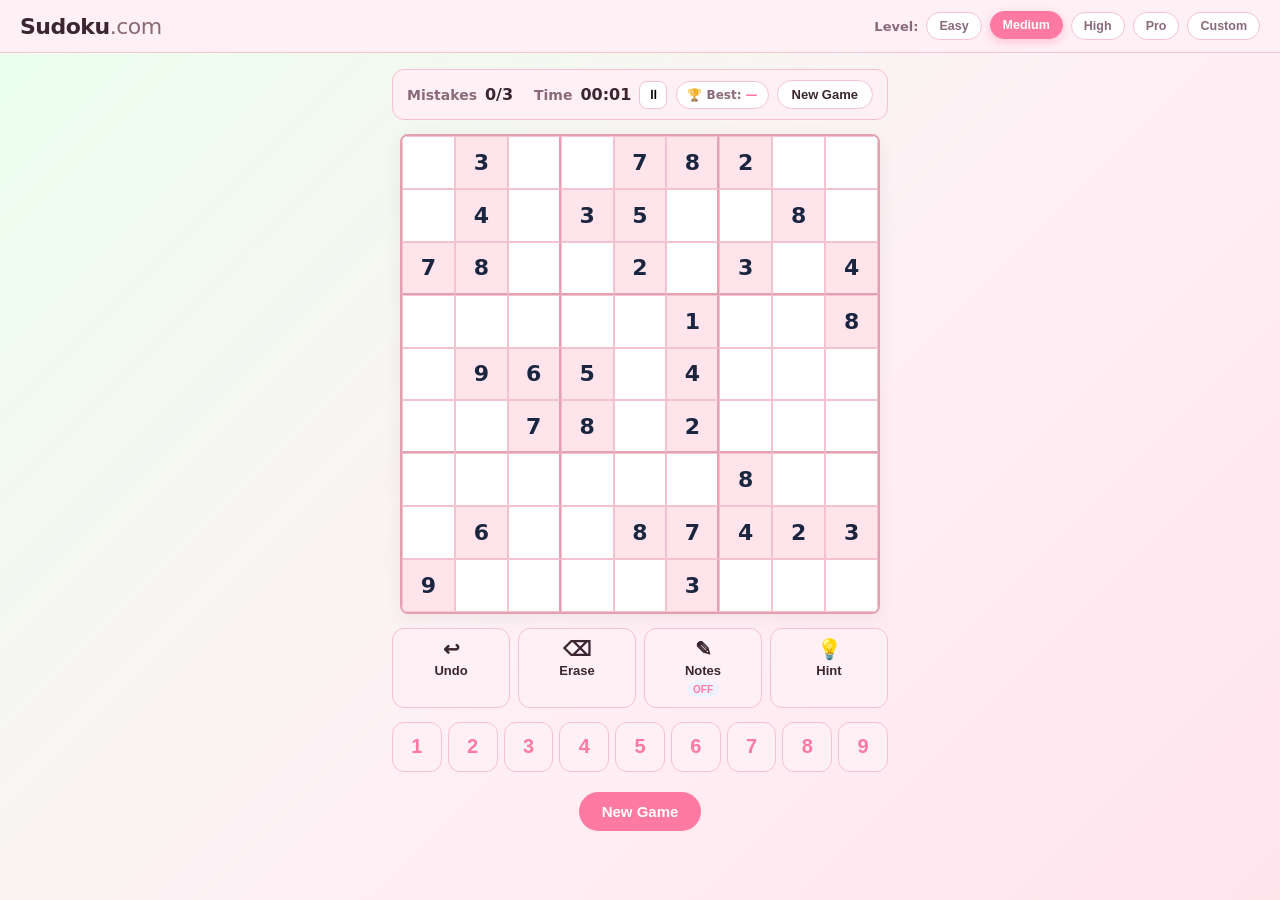
<file: index.html>
<!DOCTYPE html>
<html lang="en">
<head>
<meta charset="UTF-8">
<meta name="viewport" content="width=device-width, initial-scale=1.0">
<title>Sudoku - Play Free</title>
<link rel="stylesheet" href="style.css">
</head>
<body>
<header class="topbar">
  <div class="logo">Sudoku<span>.com</span></div>
  <div class="top-controls">
    <div class="difficulty-wrap">
      <label for="difficulty" style="font-weight:800;color:var(--muted);font-size:13px;">Level:</label>
      <div class="diff-pills" id="diffPills">
        <button class="diff-pill" data-diff="easy">Easy</button>
        <button class="diff-pill active" data-diff="medium">Medium</button>
        <button class="diff-pill" data-diff="hard">High</button>
        <button class="diff-pill" data-diff="expert">Pro</button>
        <button class="diff-pill" data-diff="custom">Custom</button>
      </div>
      <div id="customBlocksWrap" class="custom-blocks hidden">
        <span style="font-weight:800;font-size:12px;">Size:</span>
        <button class="size-pill" data-size="4">4×4 <span style="font-weight:600;opacity:0.8;">1-4</span></button>
        <button class="size-pill" data-size="6">6×6 <span style="font-weight:600;opacity:0.8;">1-6</span></button>
        <button class="size-pill active" data-size="9">9×9 <span style="font-weight:600;opacity:0.8;">1-9</span></button>
      </div>
      <select id="difficulty" style="display:none;">
        <option value="easy">Easy</option>
        <option value="medium" selected>Medium</option>
        <option value="hard">Hard</option>
        <option value="expert">Expert</option>
        <option value="custom">Custom</option>
      </select>
    </div>
  </div>
</header>

<main class="container">
  <div class="game-header">
    <div class="stat mistake-stat">
      <span class="stat-label">Mistakes</span>
      <span class="stat-value" id="mistakes">0/3</span>
    </div>
    <div class="stat timer-stat">
      <span class="stat-label">Time</span>
      <span class="stat-value" id="timer">00:00</span>
      <button id="pauseBtn" class="icon-btn small" title="Pause/Resume">⏸</button>
    </div>
    <div class="stat">
      <div id="bestScore" class="best-score" title="Best time for this difficulty">🏆 Best: <strong>—</strong></div>
      <button id="newGameTop" class="btn secondary small">New Game</button>
    </div>
  </div>

  <div class="board-wrap">
    <div id="board" class="board"></div>
  </div>

  <div class="controls">
    <button class="tool-btn" id="undoBtn" title="Undo (Ctrl+Z)">
      <span class="tool-icon">↩</span>
      <span>Undo</span>
    </button>
    <button class="tool-btn" id="eraseBtn" title="Erase (Del)">
      <span class="tool-icon">⌫</span>
      <span>Erase</span>
    </button>
    <button class="tool-btn" id="notesBtn" title="Notes (N)">
      <span class="tool-icon">✎</span>
      <span>Notes</span>
      <span id="notesIndicator" class="notes-indicator">OFF</span>
    </button>
    <button class="tool-btn" id="hintBtn" title="Hint">
      <span class="tool-icon">💡</span>
      <span>Hint</span>
    </button>
  </div>

  <div class="numpad" id="numpad">
    <!-- buttons 1-9 generated by JS, but static fallback -->
    <button data-num="1">1</button>
    <button data-num="2">2</button>
    <button data-num="3">3</button>
    <button data-num="4">4</button>
    <button data-num="5">5</button>
    <button data-num="6">6</button>
    <button data-num="7">7</button>
    <button data-num="8">8</button>
    <button data-num="9">9</button>
  </div>

  <div class="bottom-actions">
    <button id="newGameBtn" class="btn primary">New Game</button>
  </div>
</main>

<!-- Modals -->
<div id="winModal" class="modal hidden">
  <div class="modal-content win-celebrate-content">
    <div class="win-confetti" id="winConfetti"></div>
    <!-- Loopy character that jumps -->
    <div class="loopy-wrap">
      <div class="loopy" id="loopyChar" aria-hidden="true">
        <div class="loopy-ear loopy-ear-left"></div>
        <div class="loopy-ear loopy-ear-right"></div>
        <div class="loopy-head">
          <div class="loopy-eye loopy-eye-left"></div>
          <div class="loopy-eye loopy-eye-right"></div>
          <div class="loopy-nose"></div>
          <div class="loopy-mouth">
            <div class="loopy-tooth"></div>
            <div class="loopy-tongue"></div>
          </div>
          <div class="loopy-blush loopy-blush-left"></div>
          <div class="loopy-blush loopy-blush-right"></div>
        </div>
        <div class="loopy-body">
          <div class="loopy-belly"></div>
          <div class="loopy-arm loopy-arm-left"></div>
          <div class="loopy-arm loopy-arm-right"></div>
        </div>
        <div class="loopy-shadow"></div>
      </div>
    </div>
    <h2 class="win-title">Yay! You Did It! 🎉</h2>
    <p class="win-subtitle">Loopy is so proud of you!</p>
    <div class="win-scores">
      <div class="win-score-row">
        <span class="win-score-label">⏱ Time</span>
        <span class="win-score-value" id="winTime">00:00</span>
      </div>
      <div class="win-score-row">
        <span class="win-score-label">❌ Mistakes</span>
        <span class="win-score-value" id="winMistakes">0/3</span>
      </div>
      <div class="win-score-row win-best-row" id="winBestRow">
        <span class="win-score-label">🏆 Best</span>
        <span class="win-score-value" id="winBest">—</span>
      </div>
      <div id="winNewBestBadge" class="win-newbest hidden">✨ NEW BEST! ✨</div>
    </div>
    <button id="winNewGame" class="btn primary win-newgame-btn">Play Again</button>
  </div>
</div>

<div id="loseModal" class="modal hidden">
  <div class="modal-content lose-content">
    <h2>Oops! 3 Mistakes</h2>
    <p>You've hit the limit. Want to keep trying or start fresh?</p>
    <div class="modal-actions">
      <button id="loseContinueBtn" class="btn primary">Continue Game</button>
      <button id="loseNewGame" class="btn secondary">New Game</button>
    </div>
    <p style="font-size:11px;color:var(--muted);margin-top:10px;">Continue keeps your current board & timer. Mistakes will stay at 3/3.</p>
  </div>
</div>

<div id="confirmModal" class="modal hidden">
  <div class="modal-content">
    <h2>Start new game?</h2>
    <p>Current progress will be lost.</p>
    <div class="modal-actions">
      <button id="confirmYes" class="btn primary">Yes</button>
      <button id="confirmNo" class="btn secondary">Cancel</button>
    </div>
  </div>
</div>

<div id="hintModal" class="modal hidden">
  <div class="modal-content hint-modal-content">
    <div class="hint-header">
      <h2>💡 Hint</h2>
      <button id="hintCloseX" class="icon-btn small" style="position:absolute;right:16px;top:16px;">✕</button>
    </div>
    <p id="hintTarget" class="hint-target-text"></p>
    <div class="hint-answer-row">
      <span class="hint-answer-label">Answer:</span>
      <span id="hintAnswer" class="hint-answer"></span>
    </div>
    <div id="hintVisual" class="hint-mini-board"></div>
    <div class="hint-legend">
      <span><i class="dot dot-target"></i> Target cell</span>
      <span><i class="dot dot-row"></i> Same row</span>
      <span><i class="dot dot-col"></i> Same column</span>
      <span><i class="dot dot-box"></i> Same 3×3 box</span>
      <span><i class="dot dot-block"></i> Blocks other numbers</span>
    </div>
    <div id="hintExplain" class="hint-explain"></div>
    <div class="modal-actions">
      <button id="hintFillBtn" class="btn primary">Fill Answer</button>
      <button id="hintCloseBtn" class="btn secondary">Got it</button>
    </div>
  </div>
</div>

<script src="script.js"></script>
</body>
</html>
</file>
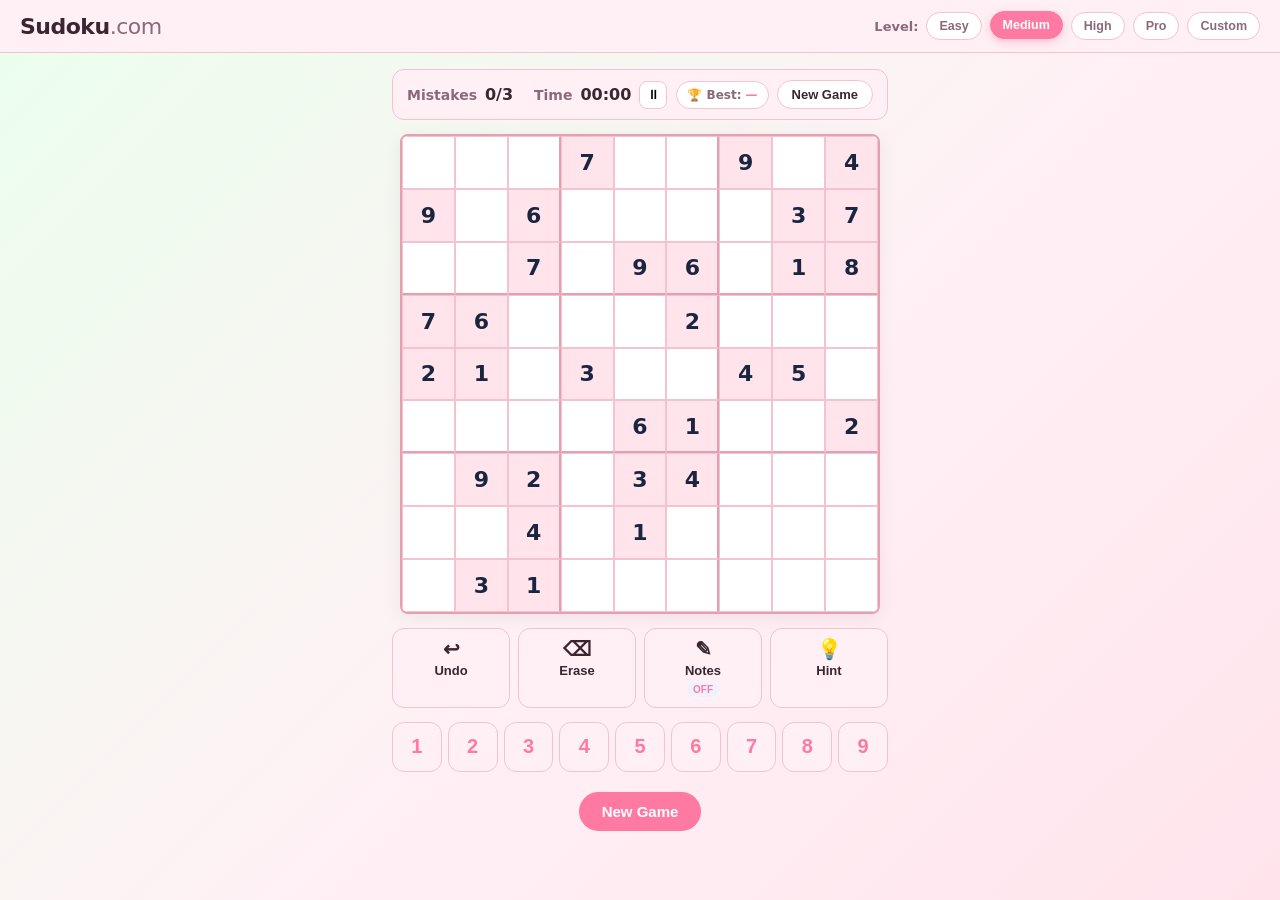
<file: miee_sudoku/index.html>
<!DOCTYPE html>
<html lang="en">
<head>
<meta charset="UTF-8">
<meta name="viewport" content="width=device-width, initial-scale=1.0">
<title>Sudoku - Play Free</title>
<link rel="stylesheet" href="style.css">
</head>
<body>
<header class="topbar">
  <div class="logo">Sudoku<span>.com</span></div>
  <div class="top-controls">
    <div class="difficulty-wrap">
      <label for="difficulty" style="font-weight:800;color:var(--muted);font-size:13px;">Level:</label>
      <div class="diff-pills" id="diffPills">
        <button class="diff-pill" data-diff="easy">Easy</button>
        <button class="diff-pill active" data-diff="medium">Medium</button>
        <button class="diff-pill" data-diff="hard">High</button>
        <button class="diff-pill" data-diff="expert">Pro</button>
        <button class="diff-pill" data-diff="custom">Custom</button>
      </div>
      <div id="customBlocksWrap" class="custom-blocks hidden">
        <span style="font-weight:800;font-size:12px;">Size:</span>
        <button class="size-pill" data-size="4">4×4 <span style="font-weight:600;opacity:0.8;">1-4</span></button>
        <button class="size-pill" data-size="6">6×6 <span style="font-weight:600;opacity:0.8;">1-6</span></button>
        <button class="size-pill active" data-size="9">9×9 <span style="font-weight:600;opacity:0.8;">1-9</span></button>
      </div>
      <select id="difficulty" style="display:none;">
        <option value="easy">Easy</option>
        <option value="medium" selected>Medium</option>
        <option value="hard">Hard</option>
        <option value="expert">Expert</option>
        <option value="custom">Custom</option>
      </select>
    </div>
  </div>
</header>

<main class="container">
  <div class="game-header">
    <div class="stat mistake-stat">
      <span class="stat-label">Mistakes</span>
      <span class="stat-value" id="mistakes">0/3</span>
    </div>
    <div class="stat timer-stat">
      <span class="stat-label">Time</span>
      <span class="stat-value" id="timer">00:00</span>
      <button id="pauseBtn" class="icon-btn small" title="Pause/Resume">⏸</button>
    </div>
    <div class="stat">
      <div id="bestScore" class="best-score" title="Best time for this difficulty">🏆 Best: <strong>—</strong></div>
      <button id="newGameTop" class="btn secondary small">New Game</button>
    </div>
  </div>

  <div class="board-wrap">
    <div id="board" class="board"></div>
  </div>

  <div class="controls">
    <button class="tool-btn" id="undoBtn" title="Undo (Ctrl+Z)">
      <span class="tool-icon">↩</span>
      <span>Undo</span>
    </button>
    <button class="tool-btn" id="eraseBtn" title="Erase (Del)">
      <span class="tool-icon">⌫</span>
      <span>Erase</span>
    </button>
    <button class="tool-btn" id="notesBtn" title="Notes (N)">
      <span class="tool-icon">✎</span>
      <span>Notes</span>
      <span id="notesIndicator" class="notes-indicator">OFF</span>
    </button>
    <button class="tool-btn" id="hintBtn" title="Hint">
      <span class="tool-icon">💡</span>
      <span>Hint</span>
    </button>
  </div>

  <div class="numpad" id="numpad">
    <!-- buttons 1-9 generated by JS, but static fallback -->
    <button data-num="1">1</button>
    <button data-num="2">2</button>
    <button data-num="3">3</button>
    <button data-num="4">4</button>
    <button data-num="5">5</button>
    <button data-num="6">6</button>
    <button data-num="7">7</button>
    <button data-num="8">8</button>
    <button data-num="9">9</button>
  </div>

  <div class="bottom-actions">
    <button id="newGameBtn" class="btn primary">New Game</button>
  </div>
</main>

<!-- Modals -->
<div id="winModal" class="modal hidden">
  <div class="modal-content">
    <h2>🎉 You Win!</h2>
    <p id="winTime">Time: 00:00</p>
    <p id="winMistakes"></p>
    <button id="winNewGame" class="btn primary">New Game</button>
  </div>
</div>

<div id="loseModal" class="modal hidden">
  <div class="modal-content">
    <h2>Game Over</h2>
    <p>You made 3 mistakes.</p>
    <button id="loseNewGame" class="btn primary">Try Again</button>
  </div>
</div>

<div id="confirmModal" class="modal hidden">
  <div class="modal-content">
    <h2>Start new game?</h2>
    <p>Current progress will be lost.</p>
    <div class="modal-actions">
      <button id="confirmYes" class="btn primary">Yes</button>
      <button id="confirmNo" class="btn secondary">Cancel</button>
    </div>
  </div>
</div>

<div id="hintModal" class="modal hidden">
  <div class="modal-content hint-modal-content">
    <div class="hint-header">
      <h2>💡 Hint</h2>
      <button id="hintCloseX" class="icon-btn small" style="position:absolute;right:16px;top:16px;">✕</button>
    </div>
    <p id="hintTarget" class="hint-target-text"></p>
    <div class="hint-answer-row">
      <span class="hint-answer-label">Answer:</span>
      <span id="hintAnswer" class="hint-answer"></span>
    </div>
    <div id="hintVisual" class="hint-mini-board"></div>
    <div class="hint-legend">
      <span><i class="dot dot-target"></i> Target cell</span>
      <span><i class="dot dot-row"></i> Same row</span>
      <span><i class="dot dot-col"></i> Same column</span>
      <span><i class="dot dot-box"></i> Same 3×3 box</span>
      <span><i class="dot dot-block"></i> Blocks other numbers</span>
    </div>
    <div id="hintExplain" class="hint-explain"></div>
    <div class="modal-actions">
      <button id="hintFillBtn" class="btn primary">Fill Answer</button>
      <button id="hintCloseBtn" class="btn secondary">Got it</button>
    </div>
  </div>
</div>

<script src="script.js"></script>
</body>
</html>
</file>
<file: style.css>
* { box-sizing: border-box; margin: 0; padding: 0; }
:root{
  --bg:#eaffed;
  --card:#fff0f5;
  --primary:#ff7aa2;
  --primary-dark:#e35d88;
  --border:#f5c2cf;
  --border-strong:#e3a0b1;
  --text:#3a2530;
  --muted:#8a6a7a;
  --cell-fixed-bg:#ffe4ec;
  --cell-selected:#ffd1dc;
  --cell-same:#ffeef3;
  --cell-highlight:#e8ffe8;
  --error:#e63946;
  --success:#2d9a5a;
}
body{
  font-family: 'Segoe UI', system-ui, -apple-system, sans-serif;
  background: linear-gradient(135deg, #eaffed 0%, #fff0f5 55%, #ffe4ec 100%);
  color: var(--text);
  min-height: 100vh;
  display:flex;
  flex-direction:column;
}
.topbar{
  background: var(--card);
  border-bottom:1px solid var(--border);
  padding:12px 20px;
  display:flex;
  justify-content:space-between;
  align-items:center;
  position:sticky;
  top:0;
  z-index:10;
}
.logo{ font-weight:800; font-size:22px; letter-spacing:-0.5px;}
.logo span{ font-weight:400; color:var(--muted);}
.difficulty-wrap{ display:flex; align-items:center; gap:8px; font-size:14px;}
.difficulty-wrap select{
  padding:6px 10px;
  border:1px solid var(--border);
  border-radius:8px;
  background:#fff;
  font-weight:600;
}
.container{
  max-width:520px;
  width:100%;
  margin:0 auto;
  padding:16px 12px 32px;
  flex:1;
  display:flex;
  flex-direction:column;
  align-items:center;
  gap:14px;
}
.game-header{
  width:100%;
  display:flex;
  justify-content:space-between;
  align-items:center;
  background:var(--card);
  border:1px solid var(--border);
  border-radius:12px;
  padding:10px 14px;
}
.stat{ display:flex; align-items:center; gap:8px; font-size:14px;}
.stat-label{ color:var(--muted); font-weight:600;}
.stat-value{ font-weight:800; font-size:16px; min-width:40px;}
#mistakes.error{ color:var(--error); }
.icon-btn{
  border:1px solid var(--border);
  background:#fff;
  border-radius:8px;
  width:28px; height:28px;
  cursor:pointer;
}
.icon-btn:hover{ background:var(--bg); }

.board-wrap{
  width:100%;
  display:flex;
  justify-content:center;
}
.board{
  width:100%;
  max-width:480px;
  aspect-ratio:1;
  background: var(--card);
  border:2px solid var(--border-strong);
  border-radius:8px;
  overflow:hidden;
  display:grid;
  grid-template-columns: repeat(9,1fr);
  grid-template-rows: repeat(9,1fr);
  box-shadow: 0 4px 20px rgba(0,0,0,0.06);
}
.cell{
  border:1px solid var(--border);
  display:flex;
  align-items:center;
  justify-content:center;
  font-size:22px;
  font-weight:600;
  position:relative;
  cursor:pointer;
  user-select:none;
  background:#fff;
}
.cell.fixed{
  background: var(--cell-fixed-bg);
  color: #1a2540;
  font-weight:700;
}
.cell.selected{
  background: #a8d9a8 !important;
  box-shadow: inset 0 0 0 1.5px #8ec48e;
}
.cell.highlight{
  background: var(--cell-highlight);
}
.cell.same-number{
  background: #c7eac7 !important;
  color: #1a3520 !important;
  font-weight: 700;
  box-shadow: inset 0 0 0 1.5px #8ec48e;
}
.cell.selected.same-number{
  background: #a8d9a8 !important;
  box-shadow: inset 0 0 0 1.5px #8ec48e;
}
.cell.error-cell{
  background:#ffe2e2 !important;
  color:var(--error);
  animation: shake 0.3s;
}
.cell.error-persist{
  background:#ffccd5 !important;
  color:#b00020 !important;
  box-shadow: inset 0 0 0 2px #ff4b5c;
}
.numpad button.active-num{
  background: var(--card) !important;
  color: var(--primary) !important;
  border-color: var(--border) !important;
  transform: none !important;
  box-shadow: none !important;
}
/* Thick box borders now handled dynamically via JS inline styles for 4x4/6x6/9x9 */

/* Notes grid inside cell */
.notes{
  display:grid;
  grid-template-columns: repeat(3,1fr);
  grid-template-rows: repeat(3,1fr);
  width:100%;
  height:100%;
  padding:2px;
  gap:0;
}
.notes span{
  font-size:10px;
  font-weight:600;
  color: var(--muted);
  display:flex;
  align-items:center;
  justify-content:center;
  line-height:1;
}
.value{
  font-size:22px;
}
/* Controls row */
.controls{
  width:100%;
  display:flex;
  justify-content:space-between;
  gap:8px;
}
.tool-btn{
  flex:1;
  background: var(--card);
  border:1px solid var(--border);
  border-radius:12px;
  padding:10px 4px;
  display:flex;
  flex-direction:column;
  align-items:center;
  gap:4px;
  cursor:pointer;
  font-weight:600;
  font-size:13px;
  color: var(--text);
  transition: all 0.15s;
}
.tool-btn:hover{ border-color: var(--primary); transform: translateY(-1px); }
.tool-btn.active{
  background: var(--primary);
  color:#fff;
  border-color: var(--primary);
}
.tool-btn.active .notes-indicator{ background:#fff; color:var(--primary); }
.tool-icon{ font-size:20px; line-height:1;}
.notes-indicator{
  font-size:10px;
  background:#eef2ff;
  color:var(--primary);
  padding:2px 6px;
  border-radius:999px;
  font-weight:800;
}
.numpad{
  width:100%;
  display:grid;
  grid-template-columns: repeat(9,1fr);
  gap:6px;
}
.numpad button{
  aspect-ratio:1;
  border:1px solid var(--border);
  background:var(--card);
  border-radius:12px;
  font-size:20px;
  font-weight:700;
  cursor:pointer;
  color:var(--primary);
  transition: all 0.15s;
  position:relative;
}
.numpad button:hover{ background:var(--primary); color:#fff; border-color:var(--primary); }
.numpad button.used{
  opacity:0.35;
}
.bottom-actions{
  width:100%;
  display:flex;
  justify-content:center;
  padding-top:6px;
}
.btn{
  padding:10px 22px;
  border-radius:999px;
  font-weight:700;
  font-size:15px;
  cursor:pointer;
  border:1px solid transparent;
}
.btn.primary{
  background: var(--primary);
  color:#fff;
}
.btn.primary:hover{ background: var(--primary-dark); }
.btn.secondary{
  background:#fff;
  border-color:var(--border);
  color:var(--text);
}
.btn.secondary:hover{ background:var(--bg); }
.btn.small{ padding:6px 14px; font-size:13px; }

.modal{
  position:fixed;
  inset:0;
  background: rgba(20,30,60,0.45);
  display:flex;
  align-items:center;
  justify-content:center;
  z-index:100;
  backdrop-filter: blur(4px);
}
.modal.hidden{ display:none; }
.modal-content{
  background:#fff;
  padding:28px 24px;
  border-radius:16px;
  text-align:center;
  min-width:300px;
  max-width:90vw;
  box-shadow:0 12px 40px rgba(0,0,0,0.15);
}
.modal-content h2{ margin-bottom:10px; }
.modal-content p{ color:var(--muted); margin-bottom:14px; }
.modal-actions{ display:flex; gap:10px; justify-content:center; }

@keyframes shake{
  0%,100%{ transform: translateX(0);}
  25%{ transform: translateX(-3px);}
  75%{ transform: translateX(3px);}
}

/* Hint modal - centered square, fully visible with scroll */
#hintModal{
  background: rgba(20,30,60,0.38);
  padding: 12px;
  overflow-y: auto;
}
#hintModal .hint-modal-content{
  width: min(92vw, 420px);
  max-width: 420px;
  min-width: unset;
  height: auto;
  max-height: min(92vh, 620px);
  aspect-ratio: unset;
  text-align:left;
  position:relative;
  padding:16px 14px 12px;
  display:flex;
  flex-direction:column;
  gap:8px;
  overflow-y: auto;
  justify-content:flex-start;
  margin: auto;
}
.hint-header h2{ text-align:center; font-size:18px; margin:0; }
.hint-target-text{
  text-align:center;
  font-weight:700;
  font-size:13px;
  color:var(--text);
  margin:0;
}
.hint-answer-row{
  display:flex;
  align-items:center;
  justify-content:center;
  gap:8px;
  margin:0;
}
.hint-answer-label{ color:var(--muted); font-weight:600; font-size:12px;}
.hint-answer{
  width:36px;height:36px;
  display:inline-flex;align-items:center;justify-content:center;
  background:var(--primary);
  color:#fff;
  font-size:18px;font-weight:800;
  border-radius:8px;
  box-shadow:0 4px 12px rgba(74,123,255,0.35);
}
.hint-mini-board{
  display:grid;
  grid-template-columns: repeat(9,1fr);
  gap:1px;
  background:var(--border);
  border:2px solid var(--border-strong);
  border-radius:8px;
  overflow:hidden;
  width: min(70vw, 260px);
  height: min(70vw, 260px);
  min-width: 200px;
  min-height: 200px;
  max-width: 260px;
  max-height: 260px;
  margin:0 auto;
  aspect-ratio:1;
  flex-shrink:0;
}
.hint-mini-board .hm-cell{
  background:#fff;
  display:flex;align-items:center;justify-content:center;
  font-size:11px;font-weight:700;
  position:relative;
  aspect-ratio:1;
}
.hm-cell.hm-target{ background:#ffe58f !important; box-shadow:inset 0 0 0 2px #ffb700; z-index:1; }
.hm-cell.hm-row{ background:#e0ebff; }
.hm-cell.hm-col{ background:#d9f0ff; }
.hm-cell.hm-box{ background:#e6f7e6; }
.hm-cell.hm-overlap{ background:#e8e0ff !important; }
.hm-cell.hm-block{ outline:2px solid #ff7a7a; outline-offset:-2px; }
.hm-cell.hm-fixed{ color:#1a2540; }
.hint-legend{
  display:flex;flex-wrap:wrap;gap:4px 10px;
  justify-content:center;
  font-size:10px;color:var(--muted);
  margin:0;
  line-height:1.2;
}
.dot{ width:10px;height:10px;border-radius:50%;display:inline-block;vertical-align:middle;margin-right:4px;border:1px solid rgba(0,0,0,0.1);}
.dot-target{ background:#ffe58f;border-color:#ffb700;}
.dot-row{ background:#e0ebff;}
.dot-col{ background:#d9f0ff;}
.dot-box{ background:#e6f7e6;}
.dot-block{ background:#fff; border:2px solid #ff7a7a;}
.hint-explain{
  background:#f8f9ff;
  border:1px solid var(--border);
  border-radius:10px;
  padding:10px 12px;
  font-size:12.5px;
  line-height:1.5;
  color:var(--text);
  margin:0;
  overflow:visible;
  flex: none;
}
.hint-explain strong{ color:var(--primary); }
.hint-explain .ex-line{ margin:4px 0; }
.hint-explain .ex-candidates{ display:flex;flex-wrap:wrap;gap:4px;margin-top:6px; }
.hint-explain .cand{ width:22px;height:22px;display:inline-flex;align-items:center;justify-content:center;border-radius:6px;font-size:11px;font-weight:700;border:1px solid var(--border);background:#fff;}
.cand.blocked{ opacity:0.35; text-decoration:line-through; background:#fff0f0; border-color:#ffc9c9; color:#c0392b;}
.cand.answer{ background:var(--primary); color:#fff; border-color:var(--primary); opacity:1; text-decoration:none;}
.hint-highlight{ background:#fff8cc !important; }

/* Celebration: pink jump + golden sparkle */
.cell.celebrate{
  animation: pinkJump 0.7s cubic-bezier(0.34,1.56,0.64,1) forwards;
  background: linear-gradient(135deg, #ffe4ec 0%, #ffd1e8 50%, #fff4d6 100%) !important;
  box-shadow: inset 0 0 0 2px #ff7aa2, 0 0 14px rgba(255,122,162,0.45) !important;
  z-index: 2;
}
@keyframes pinkJump{
  0%{ transform: translateY(0) scale(1); }
  18%{ transform: translateY(-10px) scale(1.07); }
  35%{ transform: translateY(0) scale(1.02); }
  55%{ transform: translateY(-5px) scale(1.04); }
  75%{ transform: translateY(0) scale(1); }
  100%{ transform: translateY(0) scale(1); }
}
.cell .sparkle{
  position:absolute;
  width:7px; height:7px;
  background: radial-gradient(circle, #fffbe0 0%, #ffd700 45%, #ffb700 70%, transparent 75%);
  border-radius:50%;
  pointer-events:none;
  opacity:0;
  animation: sparklePop 0.75s ease-out forwards;
  box-shadow: 0 0 6px #ffd700, 0 0 10px #ffecd0;
}
@keyframes sparklePop{
  0%{ opacity:0; transform: scale(0.3) translateY(0) rotate(0deg); }
  20%{ opacity:1; transform: scale(1.15) translateY(-6px) rotate(20deg); }
  60%{ opacity:1; transform: scale(1) translateY(-10px) rotate(-10deg); }
  100%{ opacity:0; transform: scale(0.5) translateY(-18px) rotate(30deg); }
}
.cell.celebrate:nth-child(9n+1){ animation-delay: 0s; }
.cell.celebrate:nth-child(9n+2){ animation-delay: 0.04s; }
.cell.celebrate:nth-child(9n+3){ animation-delay: 0.08s; }

/* Difficulty pills - bigger aesthetic */
.diff-pills{
  display:flex;
  gap:8px;
  align-items:center;
  flex-wrap:wrap;
}
.diff-pill{
  padding:5px 12px;
  font-size:12.5px;
  font-weight:800;
  border:1.5px solid var(--border);
  background:#fff;
  color:var(--muted);
  border-radius:999px;
  cursor:pointer;
  transition: all 0.15s;
  line-height:1;
  min-height:28px;
}
.diff-pill:hover{ border-color:var(--primary); color:var(--primary); transform: translateY(-1px); box-shadow: 0 2px 8px rgba(255,122,162,0.2); }
.diff-pill.active{
  background: var(--primary);
  color:#fff;
  border-color:var(--primary);
  box-shadow: 0 3px 10px rgba(255,122,162,0.4);
  transform: translateY(-1px);
}
.custom-blocks{
  display:flex;
  align-items:center;
  gap:6px;
  font-size:12px;
  font-weight:700;
  color:var(--muted);
  background:#fff;
  border:1.5px solid var(--border);
  border-radius:999px;
  padding:4px 8px;
}
.custom-blocks.hidden{ display:none; }
.custom-blocks input[type="range"]{
  width:90px;
  accent-color: var(--primary);
}
#blocksVal{
  min-width:22px;
  text-align:center;
  font-weight:800;
  color:var(--primary);
  background: var(--card);
  border-radius:99px;
  padding:2px 6px;
  font-size:11px;
}
.size-pill{
  padding:4px 10px;
  font-size:11.5px;
  font-weight:800;
  border:1.5px solid var(--border);
  background:#fff;
  color:var(--muted);
  border-radius:999px;
  cursor:pointer;
  transition: all 0.15s;
}
.size-pill:hover{ border-color:var(--primary); color:var(--primary); }
.size-pill.active{ background:var(--primary); color:#fff; border-color:var(--primary); box-shadow:0 2px 8px rgba(255,122,162,0.35); }
.topbar{
  flex-wrap:wrap;
  gap:10px;
}
.best-score{
  font-size:12px;
  font-weight:700;
  color:var(--muted);
  background:#fff;
  border:1px solid var(--border);
  border-radius:999px;
  padding:6px 10px;
  display:flex;
  align-items:center;
  gap:4px;
  white-space:nowrap;
}
.best-score strong{ color:var(--primary); }
.best-score.is-best{ border-color:var(--primary); background: linear-gradient(135deg,#fff0f5,#fffbe0); }

@media (max-width:520px){
  .topbar{ padding:8px 10px; gap:6px; }
  .difficulty-wrap{ gap:5px; flex-wrap:wrap; }
  .difficulty-wrap label{ font-size:11px !important; }
  .diff-pills{ gap:5px; }
  .diff-pill{ padding:4px 9px; font-size:11px; min-height:26px; border-width:1px; }
  .custom-blocks{ padding:3px 6px; gap:4px; }
  .size-pill{ padding:3px 8px; font-size:10.5px; border-width:1px; }
  .game-header{ padding:8px 10px; gap:6px; flex-wrap:wrap; }
  .stat{ font-size:12px; gap:5px; }
  .stat-value{ font-size:13px; min-width:32px; }
  .best-score{ padding:4px 8px; font-size:11px; }
  .btn.small{ padding:5px 10px; font-size:12px; }
  .board{ max-width:100%; }
  .cell{ font-size:18px; }
  .notes span{ font-size:8px; }
  .numpad{ gap:4px; }
  .numpad button{ font-size:18px; border-radius:8px; }
  .tool-btn{ padding:8px 2px; font-size:12px; }
  #hintModal .hint-modal-content{
    width: 94vw;
    max-width: 94vw;
    max-height: 92vh;
    height: auto;
    padding:12px 10px 10px;
  }
   .hint-mini-board{ width: 68vw; height: 68vw; min-width:180px; min-height:180px; max-width:260px; max-height:260px; }
}

/* ===== Win Celebration — Loopy + Full Board Jump + Confetti ===== */
.win-celebrate-content{
  position:relative;
  overflow:hidden;
  background: linear-gradient(180deg,#ffffff 0%, #fff0f5 100%);
  border: 2px solid #ffd1dc;
  padding: 18px 18px 20px;
  min-width: 320px;
  max-width: 380px;
  animation: winPop 0.45s cubic-bezier(0.34,1.56,0.64,1);
}
@keyframes winPop{
  0%{ transform: scale(0.85); opacity:0; }
  100%{ transform: scale(1); opacity:1; }
}
.win-confetti{
  position:absolute;
  inset:0;
  pointer-events:none;
  overflow:hidden;
}
.confetti-piece{
  position:absolute;
  width:8px;
  height:12px;
  border-radius:2px;
  top:-12px;
  animation: confettiFall linear forwards;
}
@keyframes confettiFall{
  0%{ transform: translateY(0) rotate(0deg); opacity:1; }
  100%{ transform: translateY(420px) rotate(720deg); opacity:0; }
}
.loopy-wrap{
  display:flex;
  justify-content:center;
  align-items:flex-end;
  height:138px;
  margin-bottom:2px;
  position:relative;
}
.loopy{
  width:108px;
  height:118px;
  position:relative;
  animation: loopyJump 0.72s cubic-bezier(0.34,1.56,0.64,1) infinite;
  filter: drop-shadow(0 6px 14px rgba(255,122,162,0.35));
}
@keyframes loopyJump{
  0%,100%{ transform: translateY(0) scale(1); }
  15%{ transform: translateY(-18px) scale(1.03); }
  30%{ transform: translateY(0) scale(0.98); }
  45%{ transform: translateY(-10px) scale(1.02); }
  60%{ transform: translateY(0) scale(1); }
}
.loopy.idle{
  animation: loopyIdle 1.6s ease-in-out infinite;
}
@keyframes loopyIdle{
  0%,100%{ transform: translateY(0); }
  50%{ transform: translateY(-4px); }
}
.loopy-head{
  position:absolute;
  top:6px;
  left:50%;
  transform:translateX(-50%);
  width:84px;
  height:78px;
  background: linear-gradient(180deg,#ffc2d1 0%, #ffb3c6 100%);
  border-radius: 42% 42% 38% 38% / 52% 52% 38% 38%;
  border:1.5px solid #f0a0b8;
  z-index:2;
}
.loopy-ear{
  position:absolute;
  width:22px;
  height:22px;
  background:#ffb3c6;
  border:1.5px solid #f0a0b8;
  border-radius:50%;
  top:2px;
  z-index:1;
}
.loopy-ear-left{ left:12px; transform: rotate(-12deg); }
.loopy-ear-right{ right:12px; transform: rotate(12deg); }
.loopy-ear::after{
  content:'';
  position:absolute;
  width:10px;
  height:10px;
  background:#ffe4ec;
  border-radius:50%;
  top:5px;
  left:5px;
}
.loopy-eye{
  position:absolute;
  width:14px;
  height:14px;
  background:#2b1a1a;
  border-radius:50%;
  top:26px;
  box-shadow: inset -2px -2px 0 rgba(255,255,255,0.25);
}
.loopy-eye::after{
  content:'';
  position:absolute;
  width:4px;
  height:4px;
  background:#fff;
  border-radius:50%;
  top:2px;
  left:2px;
}
.loopy-eye-left{ left:14px; }
.loopy-eye-right{ right:14px; }
.loopy-nose{
  position:absolute;
  width:14px;
  height:10px;
  background:#3a2530;
  border-radius:60% 60% 40% 40% / 50% 50% 50% 50%;
  left:50%;
  transform:translateX(-50%);
  top:38px;
}
.loopy-mouth{
  position:absolute;
  width:36px;
  height:26px;
  background: linear-gradient(180deg,#ff6b7a 0%, #ff3b5c 100%);
  border-radius: 50% / 60% 60% 40% 40%;
  left:50%;
  transform:translateX(-50%);
  top:46px;
  border:1.5px solid #e35d88;
  overflow:hidden;
  display:flex;
  justify-content:center;
  align-items:flex-start;
}
.loopy-tooth{
  width:10px;
  height:12px;
  background:#fff;
  border-radius:0 0 3px 3px;
  border:1px solid #e8e8e8;
  margin-top:1px;
  box-shadow:0 1px 2px rgba(0,0,0,0.08);
}
.loopy-tongue{
  position:absolute;
  width:18px;
  height:14px;
  background:#ff8fa3;
  border-radius:50% 50% 40% 40% / 50% 50% 40% 40%;
  bottom:2px;
  left:50%;
  transform:translateX(-50%);
  border:1px solid #ff6b7a;
}
.loopy-blush{
  position:absolute;
  width:22px;
  height:14px;
  background: radial-gradient(ellipse, rgba(255,80,120,0.55) 0%, transparent 70%);
  border-radius:50%;
  top:48px;
}
.loopy-blush-left{ left:4px; }
.loopy-blush-right{ right:4px; }
.loopy-body{
  position:absolute;
  bottom:12px;
  left:50%;
  transform:translateX(-50%);
  width:72px;
  height:52px;
  background: linear-gradient(180deg,#ffc2d1 0%, #ffb3c6 100%);
  border-radius: 40% 40% 35% 35% / 50% 50% 35% 35%;
  border:1.5px solid #f0a0b8;
  z-index:1;
}
.loopy-belly{
  position:absolute;
  width:44px;
  height:32px;
  background:#fff;
  border-radius:50%;
  bottom:8px;
  left:50%;
  transform:translateX(-50%);
  border:1px solid #ffe4ec;
}
.loopy-arm{
  position:absolute;
  width:18px;
  height:22px;
  background:#ffb3c6;
  border:1.5px solid #f0a0b8;
  border-radius: 50% / 60% 60% 40% 40%;
  top:8px;
}
.loopy-arm-left{ left:-6px; transform: rotate(-18deg); animation: armWaveL 0.72s ease-in-out infinite; }
.loopy-arm-right{ right:-6px; transform: rotate(18deg); animation: armWaveR 0.72s ease-in-out infinite; }
@keyframes armWaveL{
  0%,100%{ transform: rotate(-18deg) translateY(0); }
  50%{ transform: rotate(-28deg) translateY(-2px); }
}
@keyframes armWaveR{
  0%,100%{ transform: rotate(18deg) translateY(0); }
  50%{ transform: rotate(28deg) translateY(-2px); }
}
.loopy-shadow{
  position:absolute;
  width:54px;
  height:8px;
  background: rgba(0,0,0,0.12);
  border-radius:50%;
  bottom:4px;
  left:50%;
  transform:translateX(-50%);
  filter: blur(2px);
  animation: shadowPulse 0.72s ease-in-out infinite;
}
@keyframes shadowPulse{
  0%,100%{ transform:translateX(-50%) scale(1); opacity:0.22; }
  15%{ transform:translateX(-50%) scale(0.82); opacity:0.12; }
  45%{ transform:translateX(-50%) scale(0.9); opacity:0.16; }
}

.win-title{
  font-size:20px;
  font-weight:800;
  margin:6px 0 2px;
  color: var(--text);
}
.win-subtitle{
  font-size:13px;
  color: var(--muted);
  font-weight:600;
  margin-bottom:10px;
  text-align:center;
}
.win-scores{
  background:#fff;
  border:1.5px solid var(--border);
  border-radius:14px;
  padding:10px 12px;
  display:flex;
  flex-direction:column;
  gap:6px;
  margin-bottom:14px;
}
.win-score-row{
  display:flex;
  justify-content:space-between;
  align-items:center;
  font-size:13px;
  font-weight:700;
  padding:6px 10px;
  background: var(--bg);
  border-radius:999px;
}
.win-score-label{ color: var(--muted); }
.win-score-value{ color: var(--text); font-weight:800; }
.win-score-value.is-new{ color:#e35d88; }
.win-best-row{ background: linear-gradient(135deg,#fff0f5,#fffbe0); border:1px solid #ffd1dc; }
.win-newbest{
  text-align:center;
  background: linear-gradient(135deg,#ff7aa2,#ffb700);
  color:#fff;
  font-weight:800;
  font-size:12px;
  padding:6px 10px;
  border-radius:999px;
  animation: badgePop 0.6s cubic-bezier(0.34,1.56,0.64,1);
}
.win-newbest.hidden{ display:none; }
@keyframes badgePop{
  0%{ transform: scale(0.7); }
  60%{ transform: scale(1.08); }
  100%{ transform: scale(1); }
}
.win-newgame-btn{
  width:100%;
  padding:12px;
  font-size:16px;
  box-shadow: 0 4px 16px rgba(255,122,162,0.35);
}

/* Full-board win jump — triggered by JS adding .win-celebrating to board */
.board.win-celebrating .cell{
  animation: pinkJump 0.68s cubic-bezier(0.34,1.56,0.64,1) forwards;
}
.board.win-celebrating .cell .sparkle{
  opacity:1;
}
</file>
<file: miee_sudoku/style.css>
* { box-sizing: border-box; margin: 0; padding: 0; }
:root{
  --bg:#eaffed;
  --card:#fff0f5;
  --primary:#ff7aa2;
  --primary-dark:#e35d88;
  --border:#f5c2cf;
  --border-strong:#e3a0b1;
  --text:#3a2530;
  --muted:#8a6a7a;
  --cell-fixed-bg:#ffe4ec;
  --cell-selected:#ffd1dc;
  --cell-same:#ffeef3;
  --cell-highlight:#e8ffe8;
  --error:#e63946;
  --success:#2d9a5a;
}
body{
  font-family: 'Segoe UI', system-ui, -apple-system, sans-serif;
  background: linear-gradient(135deg, #eaffed 0%, #fff0f5 55%, #ffe4ec 100%);
  color: var(--text);
  min-height: 100vh;
  display:flex;
  flex-direction:column;
}
.topbar{
  background: var(--card);
  border-bottom:1px solid var(--border);
  padding:12px 20px;
  display:flex;
  justify-content:space-between;
  align-items:center;
  position:sticky;
  top:0;
  z-index:10;
}
.logo{ font-weight:800; font-size:22px; letter-spacing:-0.5px;}
.logo span{ font-weight:400; color:var(--muted);}
.difficulty-wrap{ display:flex; align-items:center; gap:8px; font-size:14px;}
.difficulty-wrap select{
  padding:6px 10px;
  border:1px solid var(--border);
  border-radius:8px;
  background:#fff;
  font-weight:600;
}
.container{
  max-width:520px;
  width:100%;
  margin:0 auto;
  padding:16px 12px 32px;
  flex:1;
  display:flex;
  flex-direction:column;
  align-items:center;
  gap:14px;
}
.game-header{
  width:100%;
  display:flex;
  justify-content:space-between;
  align-items:center;
  background:var(--card);
  border:1px solid var(--border);
  border-radius:12px;
  padding:10px 14px;
}
.stat{ display:flex; align-items:center; gap:8px; font-size:14px;}
.stat-label{ color:var(--muted); font-weight:600;}
.stat-value{ font-weight:800; font-size:16px; min-width:40px;}
#mistakes.error{ color:var(--error); }
.icon-btn{
  border:1px solid var(--border);
  background:#fff;
  border-radius:8px;
  width:28px; height:28px;
  cursor:pointer;
}
.icon-btn:hover{ background:var(--bg); }

.board-wrap{
  width:100%;
  display:flex;
  justify-content:center;
}
.board{
  width:100%;
  max-width:480px;
  aspect-ratio:1;
  background: var(--card);
  border:2px solid var(--border-strong);
  border-radius:8px;
  overflow:hidden;
  display:grid;
  grid-template-columns: repeat(9,1fr);
  grid-template-rows: repeat(9,1fr);
  box-shadow: 0 4px 20px rgba(0,0,0,0.06);
}
.cell{
  border:1px solid var(--border);
  display:flex;
  align-items:center;
  justify-content:center;
  font-size:22px;
  font-weight:600;
  position:relative;
  cursor:pointer;
  user-select:none;
  background:#fff;
}
.cell.fixed{
  background: var(--cell-fixed-bg);
  color: #1a2540;
  font-weight:700;
}
.cell.selected{
  background: #a8d9a8 !important;
  box-shadow: inset 0 0 0 1.5px #8ec48e;
}
.cell.highlight{
  background: var(--cell-highlight);
}
.cell.same-number{
  background: #c7eac7 !important;
  color: #1a3520 !important;
  font-weight: 700;
  box-shadow: inset 0 0 0 1.5px #8ec48e;
}
.cell.selected.same-number{
  background: #a8d9a8 !important;
  box-shadow: inset 0 0 0 1.5px #8ec48e;
}
.cell.error-cell{
  background:#ffe2e2 !important;
  color:var(--error);
  animation: shake 0.3s;
}
.cell.error-persist{
  background:#ffccd5 !important;
  color:#b00020 !important;
  box-shadow: inset 0 0 0 2px #ff4b5c;
}
.numpad button.active-num{
  background: var(--card) !important;
  color: var(--primary) !important;
  border-color: var(--border) !important;
  transform: none !important;
  box-shadow: none !important;
}
/* Thick box borders now handled dynamically via JS inline styles for 4x4/6x6/9x9 */

/* Notes grid inside cell */
.notes{
  display:grid;
  grid-template-columns: repeat(3,1fr);
  grid-template-rows: repeat(3,1fr);
  width:100%;
  height:100%;
  padding:2px;
  gap:0;
}
.notes span{
  font-size:10px;
  font-weight:600;
  color: var(--muted);
  display:flex;
  align-items:center;
  justify-content:center;
  line-height:1;
}
.value{
  font-size:22px;
}
/* Controls row */
.controls{
  width:100%;
  display:flex;
  justify-content:space-between;
  gap:8px;
}
.tool-btn{
  flex:1;
  background: var(--card);
  border:1px solid var(--border);
  border-radius:12px;
  padding:10px 4px;
  display:flex;
  flex-direction:column;
  align-items:center;
  gap:4px;
  cursor:pointer;
  font-weight:600;
  font-size:13px;
  color: var(--text);
  transition: all 0.15s;
}
.tool-btn:hover{ border-color: var(--primary); transform: translateY(-1px); }
.tool-btn.active{
  background: var(--primary);
  color:#fff;
  border-color: var(--primary);
}
.tool-btn.active .notes-indicator{ background:#fff; color:var(--primary); }
.tool-icon{ font-size:20px; line-height:1;}
.notes-indicator{
  font-size:10px;
  background:#eef2ff;
  color:var(--primary);
  padding:2px 6px;
  border-radius:999px;
  font-weight:800;
}
.numpad{
  width:100%;
  display:grid;
  grid-template-columns: repeat(9,1fr);
  gap:6px;
}
.numpad button{
  aspect-ratio:1;
  border:1px solid var(--border);
  background:var(--card);
  border-radius:12px;
  font-size:20px;
  font-weight:700;
  cursor:pointer;
  color:var(--primary);
  transition: all 0.15s;
  position:relative;
}
.numpad button:hover{ background:var(--primary); color:#fff; border-color:var(--primary); }
.numpad button.used{
  opacity:0.35;
}
.bottom-actions{
  width:100%;
  display:flex;
  justify-content:center;
  padding-top:6px;
}
.btn{
  padding:10px 22px;
  border-radius:999px;
  font-weight:700;
  font-size:15px;
  cursor:pointer;
  border:1px solid transparent;
}
.btn.primary{
  background: var(--primary);
  color:#fff;
}
.btn.primary:hover{ background: var(--primary-dark); }
.btn.secondary{
  background:#fff;
  border-color:var(--border);
  color:var(--text);
}
.btn.secondary:hover{ background:var(--bg); }
.btn.small{ padding:6px 14px; font-size:13px; }

.modal{
  position:fixed;
  inset:0;
  background: rgba(20,30,60,0.45);
  display:flex;
  align-items:center;
  justify-content:center;
  z-index:100;
  backdrop-filter: blur(4px);
}
.modal.hidden{ display:none; }
.modal-content{
  background:#fff;
  padding:28px 24px;
  border-radius:16px;
  text-align:center;
  min-width:300px;
  max-width:90vw;
  box-shadow:0 12px 40px rgba(0,0,0,0.15);
}
.modal-content h2{ margin-bottom:10px; }
.modal-content p{ color:var(--muted); margin-bottom:14px; }
.modal-actions{ display:flex; gap:10px; justify-content:center; }

@keyframes shake{
  0%,100%{ transform: translateX(0);}
  25%{ transform: translateX(-3px);}
  75%{ transform: translateX(3px);}
}

/* Hint modal - centered square, fully visible with scroll */
#hintModal{
  background: rgba(20,30,60,0.38);
  padding: 12px;
  overflow-y: auto;
}
#hintModal .hint-modal-content{
  width: min(92vw, 420px);
  max-width: 420px;
  min-width: unset;
  height: auto;
  max-height: min(92vh, 620px);
  aspect-ratio: unset;
  text-align:left;
  position:relative;
  padding:16px 14px 12px;
  display:flex;
  flex-direction:column;
  gap:8px;
  overflow-y: auto;
  justify-content:flex-start;
  margin: auto;
}
.hint-header h2{ text-align:center; font-size:18px; margin:0; }
.hint-target-text{
  text-align:center;
  font-weight:700;
  font-size:13px;
  color:var(--text);
  margin:0;
}
.hint-answer-row{
  display:flex;
  align-items:center;
  justify-content:center;
  gap:8px;
  margin:0;
}
.hint-answer-label{ color:var(--muted); font-weight:600; font-size:12px;}
.hint-answer{
  width:36px;height:36px;
  display:inline-flex;align-items:center;justify-content:center;
  background:var(--primary);
  color:#fff;
  font-size:18px;font-weight:800;
  border-radius:8px;
  box-shadow:0 4px 12px rgba(74,123,255,0.35);
}
.hint-mini-board{
  display:grid;
  grid-template-columns: repeat(9,1fr);
  gap:1px;
  background:var(--border);
  border:2px solid var(--border-strong);
  border-radius:8px;
  overflow:hidden;
  width: min(70vw, 260px);
  height: min(70vw, 260px);
  min-width: 200px;
  min-height: 200px;
  max-width: 260px;
  max-height: 260px;
  margin:0 auto;
  aspect-ratio:1;
  flex-shrink:0;
}
.hint-mini-board .hm-cell{
  background:#fff;
  display:flex;align-items:center;justify-content:center;
  font-size:11px;font-weight:700;
  position:relative;
  aspect-ratio:1;
}
.hm-cell.hm-target{ background:#ffe58f !important; box-shadow:inset 0 0 0 2px #ffb700; z-index:1; }
.hm-cell.hm-row{ background:#e0ebff; }
.hm-cell.hm-col{ background:#d9f0ff; }
.hm-cell.hm-box{ background:#e6f7e6; }
.hm-cell.hm-overlap{ background:#e8e0ff !important; }
.hm-cell.hm-block{ outline:2px solid #ff7a7a; outline-offset:-2px; }
.hm-cell.hm-fixed{ color:#1a2540; }
.hint-legend{
  display:flex;flex-wrap:wrap;gap:4px 10px;
  justify-content:center;
  font-size:10px;color:var(--muted);
  margin:0;
  line-height:1.2;
}
.dot{ width:10px;height:10px;border-radius:50%;display:inline-block;vertical-align:middle;margin-right:4px;border:1px solid rgba(0,0,0,0.1);}
.dot-target{ background:#ffe58f;border-color:#ffb700;}
.dot-row{ background:#e0ebff;}
.dot-col{ background:#d9f0ff;}
.dot-box{ background:#e6f7e6;}
.dot-block{ background:#fff; border:2px solid #ff7a7a;}
.hint-explain{
  background:#f8f9ff;
  border:1px solid var(--border);
  border-radius:10px;
  padding:10px 12px;
  font-size:12.5px;
  line-height:1.5;
  color:var(--text);
  margin:0;
  overflow:visible;
  flex: none;
}
.hint-explain strong{ color:var(--primary); }
.hint-explain .ex-line{ margin:4px 0; }
.hint-explain .ex-candidates{ display:flex;flex-wrap:wrap;gap:4px;margin-top:6px; }
.hint-explain .cand{ width:22px;height:22px;display:inline-flex;align-items:center;justify-content:center;border-radius:6px;font-size:11px;font-weight:700;border:1px solid var(--border);background:#fff;}
.cand.blocked{ opacity:0.35; text-decoration:line-through; background:#fff0f0; border-color:#ffc9c9; color:#c0392b;}
.cand.answer{ background:var(--primary); color:#fff; border-color:var(--primary); opacity:1; text-decoration:none;}
.hint-highlight{ background:#fff8cc !important; }

/* Celebration: pink jump + golden sparkle */
.cell.celebrate{
  animation: pinkJump 0.7s cubic-bezier(0.34,1.56,0.64,1) forwards;
  background: linear-gradient(135deg, #ffe4ec 0%, #ffd1e8 50%, #fff4d6 100%) !important;
  box-shadow: inset 0 0 0 2px #ff7aa2, 0 0 14px rgba(255,122,162,0.45) !important;
  z-index: 2;
}
@keyframes pinkJump{
  0%{ transform: translateY(0) scale(1); }
  18%{ transform: translateY(-10px) scale(1.07); }
  35%{ transform: translateY(0) scale(1.02); }
  55%{ transform: translateY(-5px) scale(1.04); }
  75%{ transform: translateY(0) scale(1); }
  100%{ transform: translateY(0) scale(1); }
}
.cell .sparkle{
  position:absolute;
  width:7px; height:7px;
  background: radial-gradient(circle, #fffbe0 0%, #ffd700 45%, #ffb700 70%, transparent 75%);
  border-radius:50%;
  pointer-events:none;
  opacity:0;
  animation: sparklePop 0.75s ease-out forwards;
  box-shadow: 0 0 6px #ffd700, 0 0 10px #ffecd0;
}
@keyframes sparklePop{
  0%{ opacity:0; transform: scale(0.3) translateY(0) rotate(0deg); }
  20%{ opacity:1; transform: scale(1.15) translateY(-6px) rotate(20deg); }
  60%{ opacity:1; transform: scale(1) translateY(-10px) rotate(-10deg); }
  100%{ opacity:0; transform: scale(0.5) translateY(-18px) rotate(30deg); }
}
.cell.celebrate:nth-child(9n+1){ animation-delay: 0s; }
.cell.celebrate:nth-child(9n+2){ animation-delay: 0.04s; }
.cell.celebrate:nth-child(9n+3){ animation-delay: 0.08s; }

/* Difficulty pills - bigger aesthetic */
.diff-pills{
  display:flex;
  gap:8px;
  align-items:center;
  flex-wrap:wrap;
}
.diff-pill{
  padding:5px 12px;
  font-size:12.5px;
  font-weight:800;
  border:1.5px solid var(--border);
  background:#fff;
  color:var(--muted);
  border-radius:999px;
  cursor:pointer;
  transition: all 0.15s;
  line-height:1;
  min-height:28px;
}
.diff-pill:hover{ border-color:var(--primary); color:var(--primary); transform: translateY(-1px); box-shadow: 0 2px 8px rgba(255,122,162,0.2); }
.diff-pill.active{
  background: var(--primary);
  color:#fff;
  border-color:var(--primary);
  box-shadow: 0 3px 10px rgba(255,122,162,0.4);
  transform: translateY(-1px);
}
.custom-blocks{
  display:flex;
  align-items:center;
  gap:6px;
  font-size:12px;
  font-weight:700;
  color:var(--muted);
  background:#fff;
  border:1.5px solid var(--border);
  border-radius:999px;
  padding:4px 8px;
}
.custom-blocks.hidden{ display:none; }
.custom-blocks input[type="range"]{
  width:90px;
  accent-color: var(--primary);
}
#blocksVal{
  min-width:22px;
  text-align:center;
  font-weight:800;
  color:var(--primary);
  background: var(--card);
  border-radius:99px;
  padding:2px 6px;
  font-size:11px;
}
.size-pill{
  padding:4px 10px;
  font-size:11.5px;
  font-weight:800;
  border:1.5px solid var(--border);
  background:#fff;
  color:var(--muted);
  border-radius:999px;
  cursor:pointer;
  transition: all 0.15s;
}
.size-pill:hover{ border-color:var(--primary); color:var(--primary); }
.size-pill.active{ background:var(--primary); color:#fff; border-color:var(--primary); box-shadow:0 2px 8px rgba(255,122,162,0.35); }
.topbar{
  flex-wrap:wrap;
  gap:10px;
}
.best-score{
  font-size:12px;
  font-weight:700;
  color:var(--muted);
  background:#fff;
  border:1px solid var(--border);
  border-radius:999px;
  padding:6px 10px;
  display:flex;
  align-items:center;
  gap:4px;
  white-space:nowrap;
}
.best-score strong{ color:var(--primary); }
.best-score.is-best{ border-color:var(--primary); background: linear-gradient(135deg,#fff0f5,#fffbe0); }

@media (max-width:520px){
  .topbar{ padding:8px 10px; gap:6px; }
  .difficulty-wrap{ gap:5px; flex-wrap:wrap; }
  .difficulty-wrap label{ font-size:11px !important; }
  .diff-pills{ gap:5px; }
  .diff-pill{ padding:4px 9px; font-size:11px; min-height:26px; border-width:1px; }
  .custom-blocks{ padding:3px 6px; gap:4px; }
  .size-pill{ padding:3px 8px; font-size:10.5px; border-width:1px; }
  .game-header{ padding:8px 10px; gap:6px; flex-wrap:wrap; }
  .stat{ font-size:12px; gap:5px; }
  .stat-value{ font-size:13px; min-width:32px; }
  .best-score{ padding:4px 8px; font-size:11px; }
  .btn.small{ padding:5px 10px; font-size:12px; }
  .board{ max-width:100%; }
  .cell{ font-size:18px; }
  .notes span{ font-size:8px; }
  .numpad{ gap:4px; }
  .numpad button{ font-size:18px; border-radius:8px; }
  .tool-btn{ padding:8px 2px; font-size:12px; }
  #hintModal .hint-modal-content{
    width: 94vw;
    max-width: 94vw;
    max-height: 92vh;
    height: auto;
    padding:12px 10px 10px;
  }
  .hint-mini-board{ width: 68vw; height: 68vw; min-width:180px; min-height:180px; max-width:260px; max-height:260px; }
}
</file>
